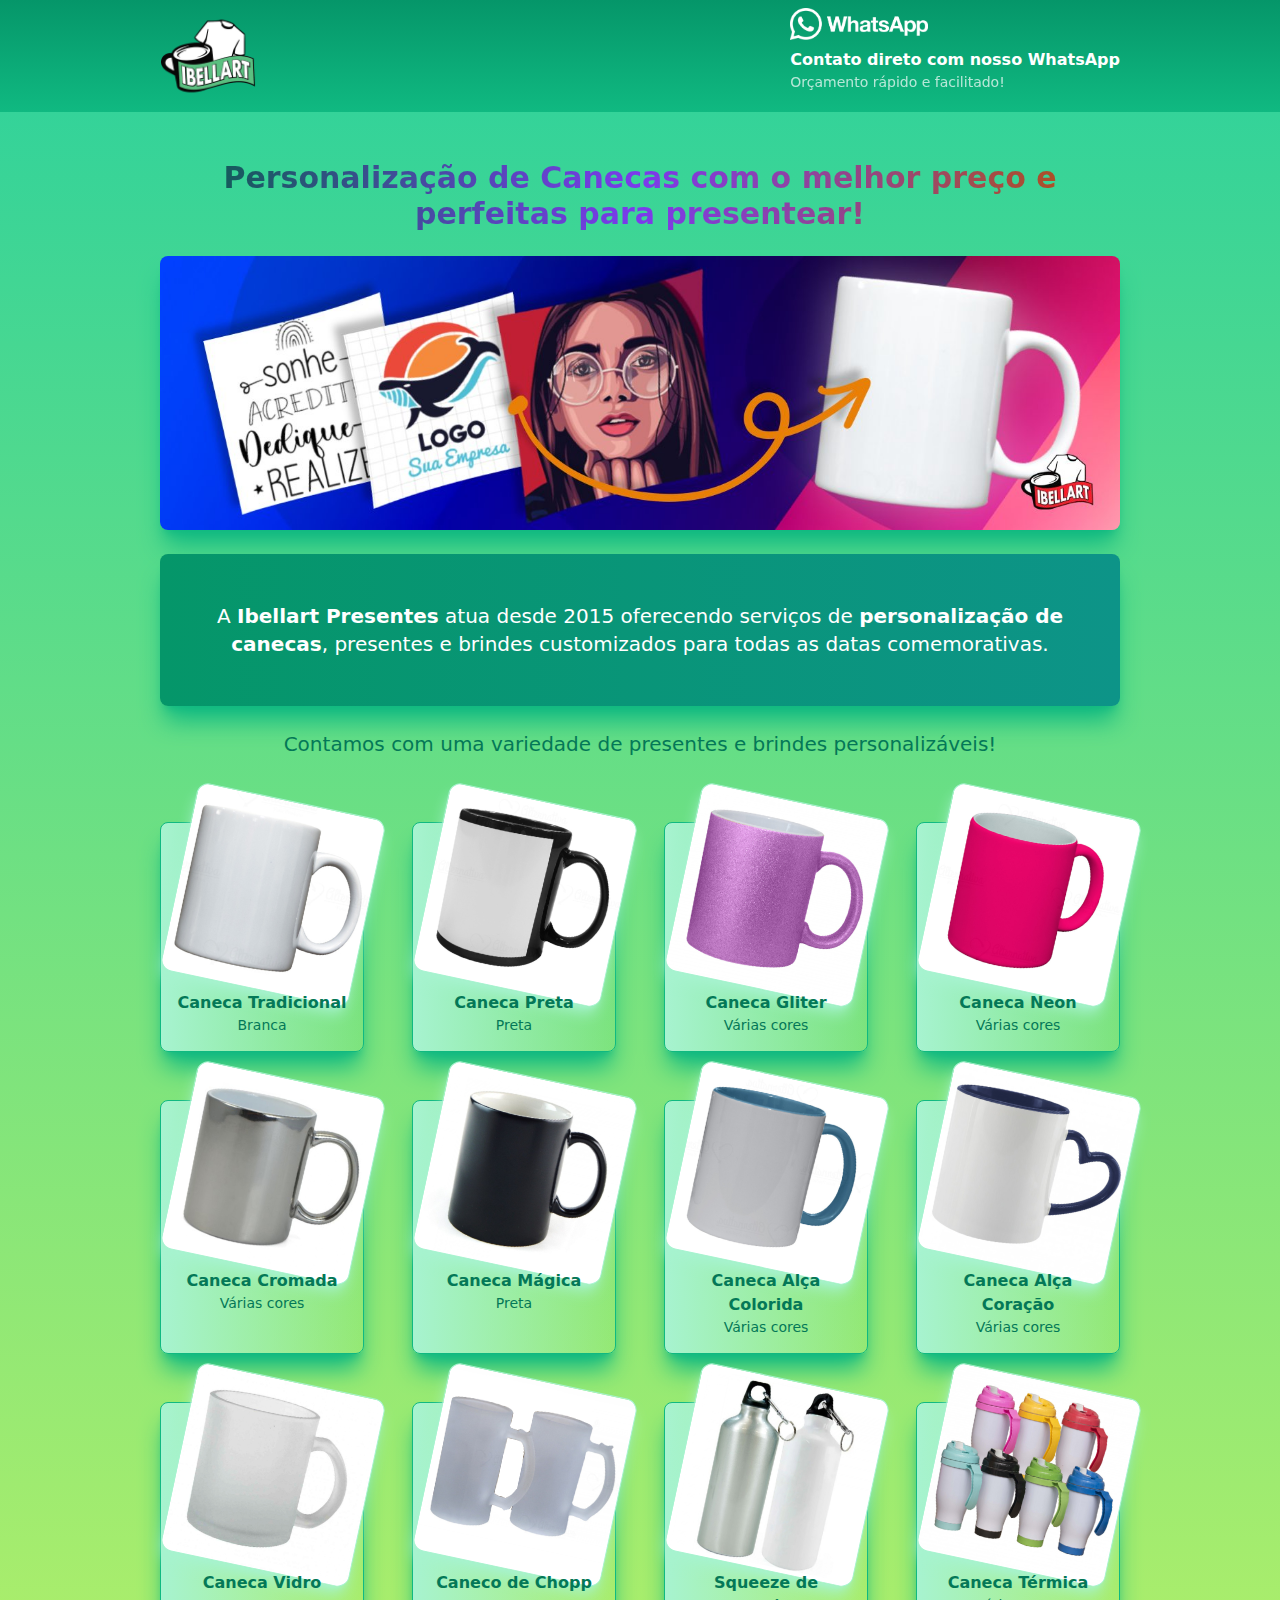
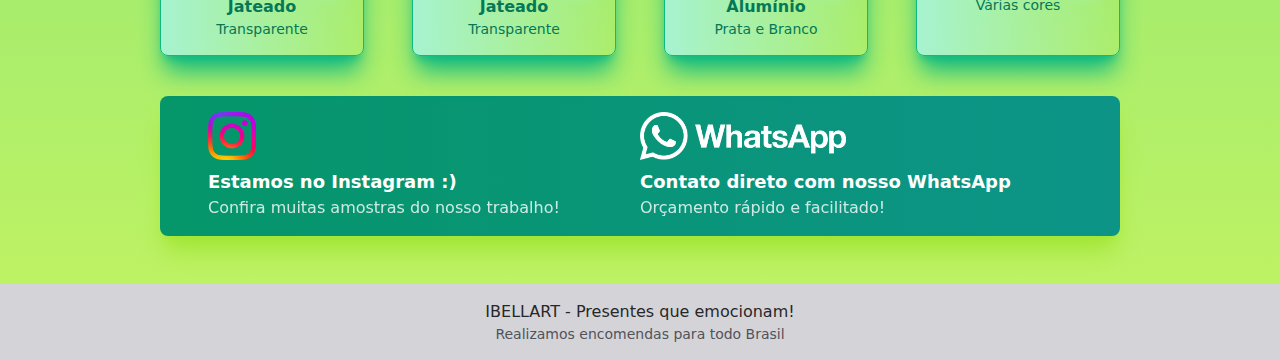
<file: index.html>
<!DOCTYPE html>
<html lang="pt-BR">
<head>
    <!-- Google tag (gtag.js) -->
    <script async src="https://www.googletagmanager.com/gtag/js?id=G-JS3H4WHKHY"></script>
    <script>
        window.dataLayer = window.dataLayer || [];
        function gtag(){dataLayer.push(arguments);}
        gtag('js', new Date());

        gtag('config', 'G-JS3H4WHKHY');
    </script>
    <!-- END Google tag -->
    <meta charset="UTF-8">
    <meta http-equiv="X-UA-Compatible" content="IE=edge">
    <meta name="viewport" content="width=device-width, initial-scale=1.0">
    <meta name="description" content="Personalização de Canecas com o melhor preço e perfeitas para presentear! Contamos com uma variedade de presentes e brindes personalizáveis!">
    <meta name="keywords" content="Joinville, caneca personalizada, caneca com foto, caneca com frase, caneca com logo da empresa, caneca customizada, caneca de presente">
    <link rel="canonical" href="https://canecas.joinville.br">
    <title>Canecas Personalizadas em Joinville</title>
    <link href="./output.css" rel="stylesheet">
</head>
<body>
    <nav class="container mx-auto px-2 md:px-10 lg:px-20 xl:px-40 py-2 bg-gradient-to-t from-emerald-500 to-emerald-600">
        <div class="flex justify-between">
            <div class="">
                <img
                    src="./images/logo-ibellart.png"
                    class="w-24 h-24"
                    alt="Ibellart Presentes"
                    title="Ibellart Presentes"
                >
            </div>
            <div class="hidden md:block">
                <a
                    href="https://wa.me/5547999318235?text=Olá!+Acessei+o+site+Ibellart+Presentes+e+gostaria+de+mais+informações+sobre+personalização+de+produtos."
                    class="text-white"
                >
                    <div class="mb-2">
                        <img
                            class="h-8"
                            src="./images/logo-whatsapp-inline-white.png"
                            alt="WhatsApp Ibellart">
                    </div>
                    <div class="font-bold">
                        Contato direto com nosso WhatsApp
                    </div>
                    <div class="text-sm opacity-70">
                        Orçamento rápido e facilitado!
                    </div>
                </a>
            </div>
        </div>
    </nav>
    
    <div class="container mx-auto px-2 md:px-10 lg:px-20 xl:px-40 py-6 xl:py-12 text-emerald-700 bg-gradient-to-b from-emerald-400 to-lime-300">

        <section>
            <h1 class="block font-bold text-xl lg:text-3xl text-center bg-clip-text text-transparent bg-gradient-to-r from-emerald-800 via-violet-600 to-amber-700">
                Personalização de Canecas com o melhor preço e perfeitas para presentear!
            </h1>
        </section>

        <div class="mt-4 md:mt-6">
            <img
                class="w-full rounded-lg shadow-xl shadow-emerald-500"
                src="./images/canecas-personalizadas-joinville.jpg"
                alt="Canecas Personalizadas Joinville"
            >
        </div>

        <section class="mt-4 md:mt-6 p-4 lg:p-8 xl:p-12 text-center rounded-lg bg-gradient-to-r from-emerald-600 to-teal-600 shadow-xl shadow-emerald-500">
            <h2 class="text-lg lg:text-xl text-white">
                A <strong>Ibellart Presentes</strong> atua desde 2015 oferecendo serviços de
                <strong>personalização de canecas</strong>, presentes e brindes customizados
                para todas as datas comemorativas.
            </h2>
        </section>

        <section class="mt-4 md:mt-6">
            <h3 class="block font-light text-lg lg:text-xl text-center">
                Contamos com uma variedade de presentes e brindes personalizáveis!
            </h3>
        </section>

        <!--
            ['name' => 'Caneca Tradicional', 'cores' => 'Branca', 'image' => asset('./images/caneca-ceramica-branca.jpg')],
            ['name' => 'Caneca Preta', 'cores' => 'Preta', 'image' => asset('./images/caneca-ceramica-preta.jpg')],
            ['name' => 'Caneca Gliter', 'cores' => 'Várias cores', 'image' => asset('./images/caneca-ceramica-glitter.jpg')],
            ['name' => 'Caneca Neon', 'cores' => 'Várias cores', 'image' => asset('./images/caneca-ceramica-neon.jpg')],
            ['name' => 'Caneca Cromada', 'cores' => 'Várias cores', 'image' => asset('./images/caneca-ceramica-cromada.jpg')],
            ['name' => 'Caneca Mágica', 'cores' => 'Preta', 'image' => asset('./images/caneca-ceramica-magica-preta.jpg')],
            ['name' => 'Caneca Alça Colorida', 'cores' => 'Várias cores', 'image' => asset('./images/caneca-ceramica-alca-colorida.jpg')],
            ['name' => 'Caneca Alça Coração', 'cores' => 'Várias cores', 'image' => asset('./images/caneca-ceramica-alca-coracao.jpg')],
            ['name' => 'Caneca Vidro Jateado', 'cores' => 'Transparente', 'image' => asset('./images/caneca-vidro-jateado.jpg')],
            ['name' => 'Caneco de Chopp Jateado', 'cores' => 'Transparente', 'image' => asset('./images/caneco-de-chopp-vidro-jateado.jpg')],
            ['name' => 'Squeeze de Alumínio', 'cores' => 'Prata e Branco', 'image' => asset('./images/squeeze-aluminio-mosquetao.jpg')],
            ['name' => 'Caneca Térmica', 'cores' => 'Várias cores', 'image' => asset('./images/caneca-termica.jpg')],
        -->
        
        <section class="mt-16 grid grid-flow-row-dense md:grid-cols-3 lg:grid-cols-4 gap-8 md:gap-10 xl:gap-12 text-center">
            <!-- CARD -->
            <article class="p-2 lg:p-4 flex flex-col rounded-lg border border-emerald-500 bg-gradient-to-r from-emerald-200 shadow-xl shadow-emerald-500">
                <div
                    class="order-1 mx-auto -mt-8 lg:-mt-10 inline-block w-32 h-32 md:w-40 md:h-40 xl:w-48 xl:h-48 rotate-12 rounded-xl border border-emerald-200 bg-origin-border bg-no-repeat bg-center bg-cover shadow-lg shadow-emerald-200"
                    style="background-image: url('./images/caneca-ceramica-branca.jpg')"
                    alt="Caneca Tradicional Branca"
                ><!-- No Content --></div>
                <h4 class="order-2 z-10 font-semibold">Caneca Tradicional</h4>
                <p class="order-3 text-sm font-light">Branca</p>
            </article>
            <!-- CARD -->
            <article class="p-2 lg:p-4 flex flex-col rounded-lg border border-emerald-500 bg-gradient-to-r from-emerald-200 shadow-xl shadow-emerald-500">
                <div
                    class="order-1 mx-auto -mt-8 lg:-mt-10 inline-block w-32 h-32 md:w-40 md:h-40 xl:w-48 xl:h-48 rotate-12 rounded-xl border border-emerald-200 bg-origin-border bg-no-repeat bg-center bg-cover shadow-lg shadow-emerald-200"
                    style="background-image: url('./images/caneca-ceramica-preta.jpg')"
                    alt="Caneca Preta"
                ><!-- No Content --></div>
                <h4 class="order-2 z-10 font-semibold">Caneca Preta</h4>
                <p class="order-3 text-sm font-light">Preta</p>
            </article>
            <!-- CARD -->
            <article class="p-2 lg:p-4 flex flex-col rounded-lg border border-emerald-500 bg-gradient-to-r from-emerald-200 shadow-xl shadow-emerald-500">
                <div
                    class="order-1 mx-auto -mt-8 lg:-mt-10 inline-block w-32 h-32 md:w-40 md:h-40 xl:w-48 xl:h-48 rotate-12 rounded-xl border border-emerald-200 bg-origin-border bg-no-repeat bg-center bg-cover shadow-lg shadow-emerald-200"
                    style="background-image: url('./images/caneca-ceramica-glitter.jpg')"
                    alt="Caneca Gliter Várias cores"
                ><!-- No Content --></div>
                <h4 class="order-2 z-10 font-semibold">Caneca Gliter</h4>
                <p class="order-3 text-sm font-light">Várias cores</p>
            </article>
            <!-- CARD -->
            <article class="p-2 lg:p-4 flex flex-col rounded-lg border border-emerald-500 bg-gradient-to-r from-emerald-200 shadow-xl shadow-emerald-500">
                <div
                    class="order-1 mx-auto -mt-8 lg:-mt-10 inline-block w-32 h-32 md:w-40 md:h-40 xl:w-48 xl:h-48 rotate-12 rounded-xl border border-emerald-200 bg-origin-border bg-no-repeat bg-center bg-cover shadow-lg shadow-emerald-200"
                    style="background-image: url('./images/caneca-ceramica-neon.jpg')"
                    alt="Caneca Neon Várias cores"
                ><!-- No Content --></div>
                <h4 class="order-2 z-10 font-semibold">Caneca Neon</h4>
                <p class="order-3 text-sm font-light">Várias cores</p>
            </article>
            <!-- CARD -->
            <article class="p-2 lg:p-4 flex flex-col rounded-lg border border-emerald-500 bg-gradient-to-r from-emerald-200 shadow-xl shadow-emerald-500">
                <div
                    class="order-1 mx-auto -mt-8 lg:-mt-10 inline-block w-32 h-32 md:w-40 md:h-40 xl:w-48 xl:h-48 rotate-12 rounded-xl border border-emerald-200 bg-origin-border bg-no-repeat bg-center bg-cover shadow-lg shadow-emerald-200"
                    style="background-image: url('./images/caneca-ceramica-cromada.jpg')"
                    alt="Caneca Cromada Várias cores"
                ><!-- No Content --></div>
                <h4 class="order-2 z-10 font-semibold">Caneca Cromada</h4>
                <p class="order-3 text-sm font-light">Várias cores</p>
            </article>
            <!-- CARD -->
            <article class="p-2 lg:p-4 flex flex-col rounded-lg border border-emerald-500 bg-gradient-to-r from-emerald-200 shadow-xl shadow-emerald-500">
                <div
                    class="order-1 mx-auto -mt-8 lg:-mt-10 inline-block w-32 h-32 md:w-40 md:h-40 xl:w-48 xl:h-48 rotate-12 rounded-xl border border-emerald-200 bg-origin-border bg-no-repeat bg-center bg-cover shadow-lg shadow-emerald-200"
                    style="background-image: url('./images/caneca-ceramica-magica-preta.jpg')"
                    alt="Caneca Mágica Preta"
                ><!-- No Content --></div>
                <h4 class="order-2 z-10 font-semibold">Caneca Mágica</h4>
                <p class="order-3 text-sm font-light">Preta</p>
            </article>
            <!-- CARD -->
            <article class="p-2 lg:p-4 flex flex-col rounded-lg border border-emerald-500 bg-gradient-to-r from-emerald-200 shadow-xl shadow-emerald-500">
                <div
                    class="order-1 mx-auto -mt-8 lg:-mt-10 inline-block w-32 h-32 md:w-40 md:h-40 xl:w-48 xl:h-48 rotate-12 rounded-xl border border-emerald-200 bg-origin-border bg-no-repeat bg-center bg-cover shadow-lg shadow-emerald-200"
                    style="background-image: url('./images/caneca-ceramica-alca-colorida.jpg')"
                    alt="Caneca Alça Colorida Várias cores"
                ><!-- No Content --></div>
                <h4 class="order-2 z-10 font-semibold">Caneca Alça Colorida</h4>
                <p class="order-3 text-sm font-light">Várias cores</p>
            </article>
            <!-- CARD -->
            <article class="p-2 lg:p-4 flex flex-col rounded-lg border border-emerald-500 bg-gradient-to-r from-emerald-200 shadow-xl shadow-emerald-500">
                <div
                    class="order-1 mx-auto -mt-8 lg:-mt-10 inline-block w-32 h-32 md:w-40 md:h-40 xl:w-48 xl:h-48 rotate-12 rounded-xl border border-emerald-200 bg-origin-border bg-no-repeat bg-center bg-cover shadow-lg shadow-emerald-200"
                    style="background-image: url('./images/caneca-ceramica-alca-coracao.jpg')"
                    alt="Caneca Alça Coração Várias cores"
                ><!-- No Content --></div>
                <h4 class="order-2 z-10 font-semibold">Caneca Alça Coração</h4>
                <p class="order-3 text-sm font-light">Várias cores</p>
            </article>
            <!-- CARD -->
            <article class="p-2 lg:p-4 flex flex-col rounded-lg border border-emerald-500 bg-gradient-to-r from-emerald-200 shadow-xl shadow-emerald-500">
                <div
                    class="order-1 mx-auto -mt-8 lg:-mt-10 inline-block w-32 h-32 md:w-40 md:h-40 xl:w-48 xl:h-48 rotate-12 rounded-xl border border-emerald-200 bg-origin-border bg-no-repeat bg-center bg-cover shadow-lg shadow-emerald-200"
                    style="background-image: url('./images/caneca-vidro-jateado.jpg')"
                    alt="Caneca Vidro Jateado Transparente"
                ><!-- No Content --></div>
                <h4 class="order-2 z-10 font-semibold">Caneca Vidro Jateado</h4>
                <p class="order-3 text-sm font-light">Transparente</p>
            </article>
            <!-- CARD -->
            <article class="p-2 lg:p-4 flex flex-col rounded-lg border border-emerald-500 bg-gradient-to-r from-emerald-200 shadow-xl shadow-emerald-500">
                <div
                    class="order-1 mx-auto -mt-8 lg:-mt-10 inline-block w-32 h-32 md:w-40 md:h-40 xl:w-48 xl:h-48 rotate-12 rounded-xl border border-emerald-200 bg-origin-border bg-no-repeat bg-center bg-cover shadow-lg shadow-emerald-200"
                    style="background-image: url('./images/caneco-de-chopp-vidro-jateado.jpg')"
                    alt="Caneco de Chopp Jateado Transparente"
                ><!-- No Content --></div>
                <h4 class="order-2 z-10 font-semibold">Caneco de Chopp Jateado</h4>
                <p class="order-3 text-sm font-light">Transparente</p>
            </article>
            <!-- CARD -->
            <article class="p-2 lg:p-4 flex flex-col rounded-lg border border-emerald-500 bg-gradient-to-r from-emerald-200 shadow-xl shadow-emerald-500">
                <div
                    class="order-1 mx-auto -mt-8 lg:-mt-10 inline-block w-32 h-32 md:w-40 md:h-40 xl:w-48 xl:h-48 rotate-12 rounded-xl border border-emerald-200 bg-origin-border bg-no-repeat bg-center bg-cover shadow-lg shadow-emerald-200"
                    style="background-image: url('./images/squeeze-aluminio-mosquetao.jpg')"
                    alt="Squeeze de Alumínio Prata e Branco"
                ><!-- No Content --></div>
                <h4 class="order-2 z-10 font-semibold">Squeeze de Alumínio</h4>
                <p class="order-3 text-sm font-light">Prata e Branco</p>
            </article>
            <!-- CARD -->
            <article class="p-2 lg:p-4 flex flex-col rounded-lg border border-emerald-500 bg-gradient-to-r from-emerald-200 shadow-xl shadow-emerald-500">
                <div
                    class="order-1 mx-auto -mt-8 lg:-mt-10 inline-block w-32 h-32 md:w-40 md:h-40 xl:w-48 xl:h-48 rotate-12 rounded-xl border border-emerald-200 bg-origin-border bg-no-repeat bg-center bg-cover shadow-lg shadow-emerald-200"
                    style="background-image: url('./images/caneca-termica.jpg')"
                    alt="Caneca Térmica Várias cores"
                ><!-- No Content --></div>
                <h4 class="order-2 z-10 font-semibold">Caneca Térmica</h4>
                <p class="order-3 text-sm font-light">Várias cores</p>
            </article>
        </section>

        <section class="mt-6 md:mt-10 px-4 lg:px-8 xl:px-12 flex flex-col lg:flex-row rounded-lg text-white bg-gradient-to-r from-emerald-600 to-teal-600 shadow-xl shadow-lime-400">
            <a
                href="https://www.instagram.com/ibellart_presentes"
                class="basis-1/2 my-4"
            >
                <div class="mb-2">
                    <img
                        class="h-12"
                        src="./images/logo-instagram.png"
                        alt="Instagram Ibellart">
                </div>
                <div class="font-bold lg:text-lg">
                    Estamos no Instagram :)
                </div>
                <div class="text-sm lg:text-base opacity-80">
                    Confira muitas amostras do nosso trabalho!
                </div>
            </a>
            <a
                href="https://wa.me/5547999318235?text=Olá!+Acessei+o+site+Ibellart+Presentes+e+gostaria+de+mais+informações+sobre+personalização+de+produtos."
                class="basis-1/2 my-4"
            >
                <div class="mb-2">
                    <img
                        class="h-12"
                        src="./images/logo-whatsapp-inline-white.png"
                        alt="WhatsApp Ibellart">
                </div>
                <div class="font-bold lg:text-lg">
                    Contato direto com nosso WhatsApp
                </div>
                <div class="text-sm lg:text-base opacity-80">
                    Orçamento rápido e facilitado!
                </div>
            </a>
        </section>

    </div>
    
    <footer class="container mx-auto px-2 md:px-10 py-4 text-center lg:px-20 xl:px-40 bg-zinc-300">
        <p class="text-zinc-800">
            IBELLART - Presentes que emocionam!
        </p>
        <p class="text-sm text-zinc-600">
            Realizamos encomendas para todo Brasil
        </p>
    </footer>    
</body>
</html>
</file>
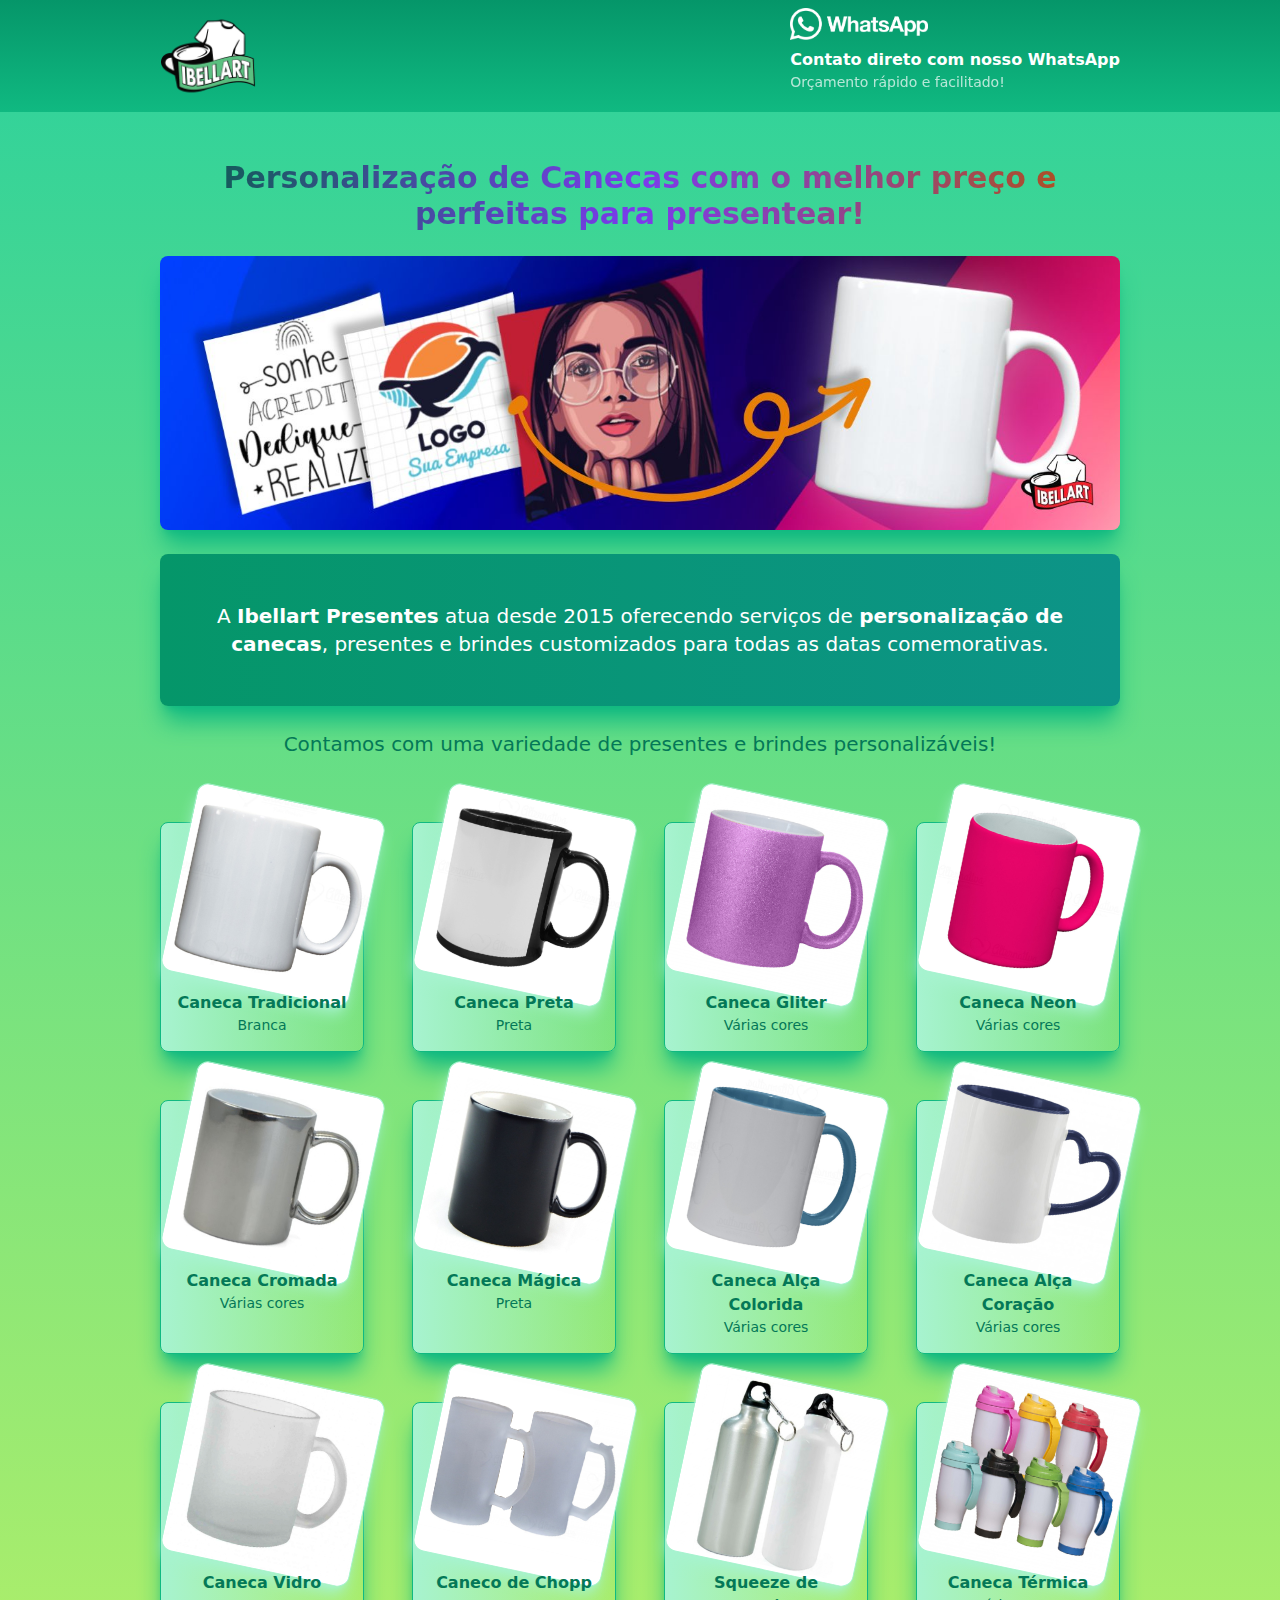
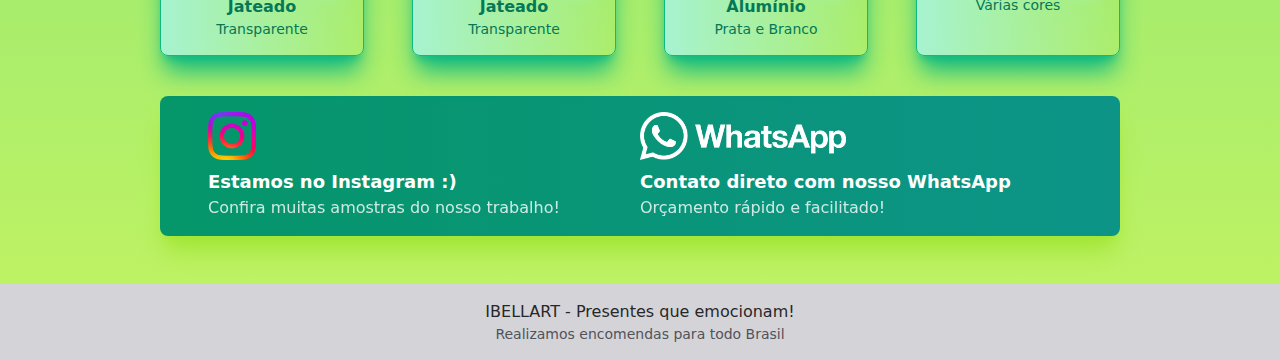
<file: public/index.html>
<!DOCTYPE html>
<html lang="pt-BR">
<head>
    <meta charset="UTF-8">
    <meta http-equiv="X-UA-Compatible" content="IE=edge">
    <meta name="viewport" content="width=device-width, initial-scale=1.0">
    <meta name="description" content="Personalização de Canecas com o melhor preço e perfeitas para presentear! Contamos com uma variedade de presentes e brindes personalizáveis!">
    <meta name="keywords" content="Joinville, caneca personalizada, caneca com foto, caneca com frase, caneca com logo da empresa, caneca customizada, caneca de presente">
    <link rel="canonical" href="https://canecas.joinville.br">
    <title>Canecas Personalizadas em Joinville</title>
    <link href="./output.css" rel="stylesheet">
</head>
<body>
    <nav class="container mx-auto px-2 md:px-10 lg:px-20 xl:px-40 py-2 bg-gradient-to-t from-emerald-500 to-emerald-600">
        <div class="flex justify-between">
            <div class="">
                <img
                    src="./images/logo-ibellart.png"
                    class="w-24 h-24"
                    alt="Ibellart Presentes"
                    title="Ibellart Presentes"
                >
            </div>
            <div class="hidden md:block">
                <a
                    href="https://wa.me/5547999318235?text=Olá!+Acessei+o+site+Ibellart+Presentes+e+gostaria+de+mais+informações+sobre+personalização+de+produtos."
                    class="text-white"
                >
                    <div class="mb-2">
                        <img
                            class="h-8"
                            src="./images/logo-whatsapp-inline-white.png"
                            alt="WhatsApp Ibellart">
                    </div>
                    <div class="font-bold">
                        Contato direto com nosso WhatsApp
                    </div>
                    <div class="text-sm opacity-70">
                        Orçamento rápido e facilitado!
                    </div>
                </a>
            </div>
        </div>
    </nav>
    
    <div class="container mx-auto px-2 md:px-10 lg:px-20 xl:px-40 py-6 xl:py-12 text-emerald-700 bg-gradient-to-b from-emerald-400 to-lime-300">

        <section>
            <h1 class="block font-bold text-xl lg:text-3xl text-center bg-clip-text text-transparent bg-gradient-to-r from-emerald-800 via-violet-600 to-amber-700">
                Personalização de Canecas com o melhor preço e perfeitas para presentear!
            </h1>
        </section>

        <div class="mt-4 md:mt-6">
            <img
                class="w-full rounded-lg shadow-xl shadow-emerald-500"
                src="./images/canecas-personalizadas-joinville.jpg"
                alt="Canecas Personalizadas Joinville"
            >
        </div>

        <section class="mt-4 md:mt-6 p-4 lg:p-8 xl:p-12 text-center rounded-lg bg-gradient-to-r from-emerald-600 to-teal-600 shadow-xl shadow-emerald-500">
            <h2 class="text-lg lg:text-xl text-white">
                A <strong>Ibellart Presentes</strong> atua desde 2015 oferecendo serviços de
                <strong>personalização de canecas</strong>, presentes e brindes customizados
                para todas as datas comemorativas.
            </h2>
        </section>

        <section class="mt-4 md:mt-6">
            <h3 class="block font-light text-lg lg:text-xl text-center">
                Contamos com uma variedade de presentes e brindes personalizáveis!
            </h3>
        </section>

        <!--
            ['name' => 'Caneca Tradicional', 'cores' => 'Branca', 'image' => asset('./images/caneca-ceramica-branca.jpg')],
            ['name' => 'Caneca Preta', 'cores' => 'Preta', 'image' => asset('./images/caneca-ceramica-preta.jpg')],
            ['name' => 'Caneca Gliter', 'cores' => 'Várias cores', 'image' => asset('./images/caneca-ceramica-glitter.jpg')],
            ['name' => 'Caneca Neon', 'cores' => 'Várias cores', 'image' => asset('./images/caneca-ceramica-neon.jpg')],
            ['name' => 'Caneca Cromada', 'cores' => 'Várias cores', 'image' => asset('./images/caneca-ceramica-cromada.jpg')],
            ['name' => 'Caneca Mágica', 'cores' => 'Preta', 'image' => asset('./images/caneca-ceramica-magica-preta.jpg')],
            ['name' => 'Caneca Alça Colorida', 'cores' => 'Várias cores', 'image' => asset('./images/caneca-ceramica-alca-colorida.jpg')],
            ['name' => 'Caneca Alça Coração', 'cores' => 'Várias cores', 'image' => asset('./images/caneca-ceramica-alca-coracao.jpg')],
            ['name' => 'Caneca Vidro Jateado', 'cores' => 'Transparente', 'image' => asset('./images/caneca-vidro-jateado.jpg')],
            ['name' => 'Caneco de Chopp Jateado', 'cores' => 'Transparente', 'image' => asset('./images/caneco-de-chopp-vidro-jateado.jpg')],
            ['name' => 'Squeeze de Alumínio', 'cores' => 'Prata e Branco', 'image' => asset('./images/squeeze-aluminio-mosquetao.jpg')],
            ['name' => 'Caneca Térmica', 'cores' => 'Várias cores', 'image' => asset('./images/caneca-termica.jpg')],
        -->
        
        <section class="mt-16 grid grid-flow-row-dense md:grid-cols-3 lg:grid-cols-4 gap-8 md:gap-10 xl:gap-12 text-center">
            <!-- CARD -->
            <article class="p-2 lg:p-4 flex flex-col rounded-lg border border-emerald-500 bg-gradient-to-r from-emerald-200 shadow-xl shadow-emerald-500">
                <div
                    class="order-1 mx-auto -mt-8 lg:-mt-10 inline-block w-32 h-32 md:w-40 md:h-40 xl:w-48 xl:h-48 rotate-12 rounded-xl border border-emerald-200 bg-origin-border bg-no-repeat bg-center bg-cover shadow-lg shadow-emerald-200"
                    style="background-image: url('./images/caneca-ceramica-branca.jpg')"
                    alt="Caneca Tradicional Branca"
                ><!-- No Content --></div>
                <h4 class="order-2 z-10 font-semibold">Caneca Tradicional</h4>
                <p class="order-3 text-sm font-light">Branca</p>
            </article>
            <!-- CARD -->
            <article class="p-2 lg:p-4 flex flex-col rounded-lg border border-emerald-500 bg-gradient-to-r from-emerald-200 shadow-xl shadow-emerald-500">
                <div
                    class="order-1 mx-auto -mt-8 lg:-mt-10 inline-block w-32 h-32 md:w-40 md:h-40 xl:w-48 xl:h-48 rotate-12 rounded-xl border border-emerald-200 bg-origin-border bg-no-repeat bg-center bg-cover shadow-lg shadow-emerald-200"
                    style="background-image: url('./images/caneca-ceramica-preta.jpg')"
                    alt="Caneca Preta"
                ><!-- No Content --></div>
                <h4 class="order-2 z-10 font-semibold">Caneca Preta</h4>
                <p class="order-3 text-sm font-light">Preta</p>
            </article>
            <!-- CARD -->
            <article class="p-2 lg:p-4 flex flex-col rounded-lg border border-emerald-500 bg-gradient-to-r from-emerald-200 shadow-xl shadow-emerald-500">
                <div
                    class="order-1 mx-auto -mt-8 lg:-mt-10 inline-block w-32 h-32 md:w-40 md:h-40 xl:w-48 xl:h-48 rotate-12 rounded-xl border border-emerald-200 bg-origin-border bg-no-repeat bg-center bg-cover shadow-lg shadow-emerald-200"
                    style="background-image: url('./images/caneca-ceramica-glitter.jpg')"
                    alt="Caneca Gliter Várias cores"
                ><!-- No Content --></div>
                <h4 class="order-2 z-10 font-semibold">Caneca Gliter</h4>
                <p class="order-3 text-sm font-light">Várias cores</p>
            </article>
            <!-- CARD -->
            <article class="p-2 lg:p-4 flex flex-col rounded-lg border border-emerald-500 bg-gradient-to-r from-emerald-200 shadow-xl shadow-emerald-500">
                <div
                    class="order-1 mx-auto -mt-8 lg:-mt-10 inline-block w-32 h-32 md:w-40 md:h-40 xl:w-48 xl:h-48 rotate-12 rounded-xl border border-emerald-200 bg-origin-border bg-no-repeat bg-center bg-cover shadow-lg shadow-emerald-200"
                    style="background-image: url('./images/caneca-ceramica-neon.jpg')"
                    alt="Caneca Neon Várias cores"
                ><!-- No Content --></div>
                <h4 class="order-2 z-10 font-semibold">Caneca Neon</h4>
                <p class="order-3 text-sm font-light">Várias cores</p>
            </article>
            <!-- CARD -->
            <article class="p-2 lg:p-4 flex flex-col rounded-lg border border-emerald-500 bg-gradient-to-r from-emerald-200 shadow-xl shadow-emerald-500">
                <div
                    class="order-1 mx-auto -mt-8 lg:-mt-10 inline-block w-32 h-32 md:w-40 md:h-40 xl:w-48 xl:h-48 rotate-12 rounded-xl border border-emerald-200 bg-origin-border bg-no-repeat bg-center bg-cover shadow-lg shadow-emerald-200"
                    style="background-image: url('./images/caneca-ceramica-cromada.jpg')"
                    alt="Caneca Cromada Várias cores"
                ><!-- No Content --></div>
                <h4 class="order-2 z-10 font-semibold">Caneca Cromada</h4>
                <p class="order-3 text-sm font-light">Várias cores</p>
            </article>
            <!-- CARD -->
            <article class="p-2 lg:p-4 flex flex-col rounded-lg border border-emerald-500 bg-gradient-to-r from-emerald-200 shadow-xl shadow-emerald-500">
                <div
                    class="order-1 mx-auto -mt-8 lg:-mt-10 inline-block w-32 h-32 md:w-40 md:h-40 xl:w-48 xl:h-48 rotate-12 rounded-xl border border-emerald-200 bg-origin-border bg-no-repeat bg-center bg-cover shadow-lg shadow-emerald-200"
                    style="background-image: url('./images/caneca-ceramica-magica-preta.jpg')"
                    alt="Caneca Mágica Preta"
                ><!-- No Content --></div>
                <h4 class="order-2 z-10 font-semibold">Caneca Mágica</h4>
                <p class="order-3 text-sm font-light">Preta</p>
            </article>
            <!-- CARD -->
            <article class="p-2 lg:p-4 flex flex-col rounded-lg border border-emerald-500 bg-gradient-to-r from-emerald-200 shadow-xl shadow-emerald-500">
                <div
                    class="order-1 mx-auto -mt-8 lg:-mt-10 inline-block w-32 h-32 md:w-40 md:h-40 xl:w-48 xl:h-48 rotate-12 rounded-xl border border-emerald-200 bg-origin-border bg-no-repeat bg-center bg-cover shadow-lg shadow-emerald-200"
                    style="background-image: url('./images/caneca-ceramica-alca-colorida.jpg')"
                    alt="Caneca Alça Colorida Várias cores"
                ><!-- No Content --></div>
                <h4 class="order-2 z-10 font-semibold">Caneca Alça Colorida</h4>
                <p class="order-3 text-sm font-light">Várias cores</p>
            </article>
            <!-- CARD -->
            <article class="p-2 lg:p-4 flex flex-col rounded-lg border border-emerald-500 bg-gradient-to-r from-emerald-200 shadow-xl shadow-emerald-500">
                <div
                    class="order-1 mx-auto -mt-8 lg:-mt-10 inline-block w-32 h-32 md:w-40 md:h-40 xl:w-48 xl:h-48 rotate-12 rounded-xl border border-emerald-200 bg-origin-border bg-no-repeat bg-center bg-cover shadow-lg shadow-emerald-200"
                    style="background-image: url('./images/caneca-ceramica-alca-coracao.jpg')"
                    alt="Caneca Alça Coração Várias cores"
                ><!-- No Content --></div>
                <h4 class="order-2 z-10 font-semibold">Caneca Alça Coração</h4>
                <p class="order-3 text-sm font-light">Várias cores</p>
            </article>
            <!-- CARD -->
            <article class="p-2 lg:p-4 flex flex-col rounded-lg border border-emerald-500 bg-gradient-to-r from-emerald-200 shadow-xl shadow-emerald-500">
                <div
                    class="order-1 mx-auto -mt-8 lg:-mt-10 inline-block w-32 h-32 md:w-40 md:h-40 xl:w-48 xl:h-48 rotate-12 rounded-xl border border-emerald-200 bg-origin-border bg-no-repeat bg-center bg-cover shadow-lg shadow-emerald-200"
                    style="background-image: url('./images/caneca-vidro-jateado.jpg')"
                    alt="Caneca Vidro Jateado Transparente"
                ><!-- No Content --></div>
                <h4 class="order-2 z-10 font-semibold">Caneca Vidro Jateado</h4>
                <p class="order-3 text-sm font-light">Transparente</p>
            </article>
            <!-- CARD -->
            <article class="p-2 lg:p-4 flex flex-col rounded-lg border border-emerald-500 bg-gradient-to-r from-emerald-200 shadow-xl shadow-emerald-500">
                <div
                    class="order-1 mx-auto -mt-8 lg:-mt-10 inline-block w-32 h-32 md:w-40 md:h-40 xl:w-48 xl:h-48 rotate-12 rounded-xl border border-emerald-200 bg-origin-border bg-no-repeat bg-center bg-cover shadow-lg shadow-emerald-200"
                    style="background-image: url('./images/caneco-de-chopp-vidro-jateado.jpg')"
                    alt="Caneco de Chopp Jateado Transparente"
                ><!-- No Content --></div>
                <h4 class="order-2 z-10 font-semibold">Caneco de Chopp Jateado</h4>
                <p class="order-3 text-sm font-light">Transparente</p>
            </article>
            <!-- CARD -->
            <article class="p-2 lg:p-4 flex flex-col rounded-lg border border-emerald-500 bg-gradient-to-r from-emerald-200 shadow-xl shadow-emerald-500">
                <div
                    class="order-1 mx-auto -mt-8 lg:-mt-10 inline-block w-32 h-32 md:w-40 md:h-40 xl:w-48 xl:h-48 rotate-12 rounded-xl border border-emerald-200 bg-origin-border bg-no-repeat bg-center bg-cover shadow-lg shadow-emerald-200"
                    style="background-image: url('./images/squeeze-aluminio-mosquetao.jpg')"
                    alt="Squeeze de Alumínio Prata e Branco"
                ><!-- No Content --></div>
                <h4 class="order-2 z-10 font-semibold">Squeeze de Alumínio</h4>
                <p class="order-3 text-sm font-light">Prata e Branco</p>
            </article>
            <!-- CARD -->
            <article class="p-2 lg:p-4 flex flex-col rounded-lg border border-emerald-500 bg-gradient-to-r from-emerald-200 shadow-xl shadow-emerald-500">
                <div
                    class="order-1 mx-auto -mt-8 lg:-mt-10 inline-block w-32 h-32 md:w-40 md:h-40 xl:w-48 xl:h-48 rotate-12 rounded-xl border border-emerald-200 bg-origin-border bg-no-repeat bg-center bg-cover shadow-lg shadow-emerald-200"
                    style="background-image: url('./images/caneca-termica.jpg')"
                    alt="Caneca Térmica Várias cores"
                ><!-- No Content --></div>
                <h4 class="order-2 z-10 font-semibold">Caneca Térmica</h4>
                <p class="order-3 text-sm font-light">Várias cores</p>
            </article>
        </section>

        <section class="mt-6 md:mt-10 px-4 lg:px-8 xl:px-12 flex flex-col lg:flex-row rounded-lg text-white bg-gradient-to-r from-emerald-600 to-teal-600 shadow-xl shadow-lime-400">
            <a
                href="https://www.instagram.com/ibellart_presentes"
                class="basis-1/2 my-4"
            >
                <div class="mb-2">
                    <img
                        class="h-12"
                        src="./images/logo-instagram.png"
                        alt="Instagram Ibellart">
                </div>
                <div class="font-bold lg:text-lg">
                    Estamos no Instagram :)
                </div>
                <div class="text-sm lg:text-base opacity-80">
                    Confira muitas amostras do nosso trabalho!
                </div>
            </a>
            <a
                href="https://wa.me/5547999318235?text=Olá!+Acessei+o+site+Ibellart+Presentes+e+gostaria+de+mais+informações+sobre+personalização+de+produtos."
                class="basis-1/2 my-4"
            >
                <div class="mb-2">
                    <img
                        class="h-12"
                        src="./images/logo-whatsapp-inline-white.png"
                        alt="WhatsApp Ibellart">
                </div>
                <div class="font-bold lg:text-lg">
                    Contato direto com nosso WhatsApp
                </div>
                <div class="text-sm lg:text-base opacity-80">
                    Orçamento rápido e facilitado!
                </div>
            </a>
        </section>

    </div>
    
    <footer class="container mx-auto px-2 md:px-10 py-4 text-center lg:px-20 xl:px-40 bg-zinc-300">
        <p class="text-zinc-800">
            IBELLART - Presentes que emocionam!
        </p>
        <p class="text-sm text-zinc-600">
            Realizamos encomendas para todo Brasil
        </p>
    </footer>    
</body>
</html>
</file>
<file: output.css>
/*! tailwindcss v3.1.8 | MIT License | https://tailwindcss.com*/*,:after,:before{box-sizing:border-box;border:0 solid #e5e7eb}:after,:before{--tw-content:""}html{line-height:1.5;-webkit-text-size-adjust:100%;-moz-tab-size:4;-o-tab-size:4;tab-size:4;font-family:ui-sans-serif,system-ui,-apple-system,BlinkMacSystemFont,Segoe UI,Roboto,Helvetica Neue,Arial,Noto Sans,sans-serif,Apple Color Emoji,Segoe UI Emoji,Segoe UI Symbol,Noto Color Emoji}body{margin:0;line-height:inherit}hr{height:0;color:inherit;border-top-width:1px}abbr:where([title]){-webkit-text-decoration:underline dotted;text-decoration:underline dotted}h1,h2,h3,h4,h5,h6{font-size:inherit;font-weight:inherit}a{color:inherit;text-decoration:inherit}b,strong{font-weight:bolder}code,kbd,pre,samp{font-family:ui-monospace,SFMono-Regular,Menlo,Monaco,Consolas,Liberation Mono,Courier New,monospace;font-size:1em}small{font-size:80%}sub,sup{font-size:75%;line-height:0;position:relative;vertical-align:initial}sub{bottom:-.25em}sup{top:-.5em}table{text-indent:0;border-color:inherit;border-collapse:collapse}button,input,optgroup,select,textarea{font-family:inherit;font-size:100%;font-weight:inherit;line-height:inherit;color:inherit;margin:0;padding:0}button,select{text-transform:none}[type=button],[type=reset],[type=submit],button{-webkit-appearance:button;background-color:initial;background-image:none}:-moz-focusring{outline:auto}:-moz-ui-invalid{box-shadow:none}progress{vertical-align:initial}::-webkit-inner-spin-button,::-webkit-outer-spin-button{height:auto}[type=search]{-webkit-appearance:textfield;outline-offset:-2px}::-webkit-search-decoration{-webkit-appearance:none}::-webkit-file-upload-button{-webkit-appearance:button;font:inherit}summary{display:list-item}blockquote,dd,dl,figure,h1,h2,h3,h4,h5,h6,hr,p,pre{margin:0}fieldset{margin:0}fieldset,legend{padding:0}menu,ol,ul{list-style:none;margin:0;padding:0}textarea{resize:vertical}input::-moz-placeholder,textarea::-moz-placeholder{opacity:1;color:#9ca3af}input::placeholder,textarea::placeholder{opacity:1;color:#9ca3af}[role=button],button{cursor:pointer}:disabled{cursor:default}audio,canvas,embed,iframe,img,object,svg,video{display:block;vertical-align:middle}img,video{max-width:100%;height:auto}*,:after,:before{--tw-border-spacing-x:0;--tw-border-spacing-y:0;--tw-translate-x:0;--tw-translate-y:0;--tw-rotate:0;--tw-skew-x:0;--tw-skew-y:0;--tw-scale-x:1;--tw-scale-y:1;--tw-pan-x: ;--tw-pan-y: ;--tw-pinch-zoom: ;--tw-scroll-snap-strictness:proximity;--tw-ordinal: ;--tw-slashed-zero: ;--tw-numeric-figure: ;--tw-numeric-spacing: ;--tw-numeric-fraction: ;--tw-ring-inset: ;--tw-ring-offset-width:0px;--tw-ring-offset-color:#fff;--tw-ring-color:rgba(59,130,246,.5);--tw-ring-offset-shadow:0 0 #0000;--tw-ring-shadow:0 0 #0000;--tw-shadow:0 0 #0000;--tw-shadow-colored:0 0 #0000;--tw-blur: ;--tw-brightness: ;--tw-contrast: ;--tw-grayscale: ;--tw-hue-rotate: ;--tw-invert: ;--tw-saturate: ;--tw-sepia: ;--tw-drop-shadow: ;--tw-backdrop-blur: ;--tw-backdrop-brightness: ;--tw-backdrop-contrast: ;--tw-backdrop-grayscale: ;--tw-backdrop-hue-rotate: ;--tw-backdrop-invert: ;--tw-backdrop-opacity: ;--tw-backdrop-saturate: ;--tw-backdrop-sepia: }::-webkit-backdrop{--tw-border-spacing-x:0;--tw-border-spacing-y:0;--tw-translate-x:0;--tw-translate-y:0;--tw-rotate:0;--tw-skew-x:0;--tw-skew-y:0;--tw-scale-x:1;--tw-scale-y:1;--tw-pan-x: ;--tw-pan-y: ;--tw-pinch-zoom: ;--tw-scroll-snap-strictness:proximity;--tw-ordinal: ;--tw-slashed-zero: ;--tw-numeric-figure: ;--tw-numeric-spacing: ;--tw-numeric-fraction: ;--tw-ring-inset: ;--tw-ring-offset-width:0px;--tw-ring-offset-color:#fff;--tw-ring-color:rgba(59,130,246,.5);--tw-ring-offset-shadow:0 0 #0000;--tw-ring-shadow:0 0 #0000;--tw-shadow:0 0 #0000;--tw-shadow-colored:0 0 #0000;--tw-blur: ;--tw-brightness: ;--tw-contrast: ;--tw-grayscale: ;--tw-hue-rotate: ;--tw-invert: ;--tw-saturate: ;--tw-sepia: ;--tw-drop-shadow: ;--tw-backdrop-blur: ;--tw-backdrop-brightness: ;--tw-backdrop-contrast: ;--tw-backdrop-grayscale: ;--tw-backdrop-hue-rotate: ;--tw-backdrop-invert: ;--tw-backdrop-opacity: ;--tw-backdrop-saturate: ;--tw-backdrop-sepia: }::backdrop{--tw-border-spacing-x:0;--tw-border-spacing-y:0;--tw-translate-x:0;--tw-translate-y:0;--tw-rotate:0;--tw-skew-x:0;--tw-skew-y:0;--tw-scale-x:1;--tw-scale-y:1;--tw-pan-x: ;--tw-pan-y: ;--tw-pinch-zoom: ;--tw-scroll-snap-strictness:proximity;--tw-ordinal: ;--tw-slashed-zero: ;--tw-numeric-figure: ;--tw-numeric-spacing: ;--tw-numeric-fraction: ;--tw-ring-inset: ;--tw-ring-offset-width:0px;--tw-ring-offset-color:#fff;--tw-ring-color:rgba(59,130,246,.5);--tw-ring-offset-shadow:0 0 #0000;--tw-ring-shadow:0 0 #0000;--tw-shadow:0 0 #0000;--tw-shadow-colored:0 0 #0000;--tw-blur: ;--tw-brightness: ;--tw-contrast: ;--tw-grayscale: ;--tw-hue-rotate: ;--tw-invert: ;--tw-saturate: ;--tw-sepia: ;--tw-drop-shadow: ;--tw-backdrop-blur: ;--tw-backdrop-brightness: ;--tw-backdrop-contrast: ;--tw-backdrop-grayscale: ;--tw-backdrop-hue-rotate: ;--tw-backdrop-invert: ;--tw-backdrop-opacity: ;--tw-backdrop-saturate: ;--tw-backdrop-sepia: }.container{width:100%}@media (min-width:640px){.container{max-width:640px}}@media (min-width:768px){.container{max-width:768px}}@media (min-width:1024px){.container{max-width:1024px}}@media (min-width:1280px){.container{max-width:1280px}}@media (min-width:1536px){.container{max-width:1536px}}.z-10{z-index:10}.order-1{order:1}.order-2{order:2}.order-3{order:3}.mx-auto{margin-left:auto;margin-right:auto}.my-4{margin-top:1rem;margin-bottom:1rem}.mb-2{margin-bottom:.5rem}.mt-4{margin-top:1rem}.mt-16{margin-top:4rem}.-mt-8{margin-top:-2rem}.mt-6{margin-top:1.5rem}.block{display:block}.inline-block{display:inline-block}.flex{display:flex}.grid{display:grid}.hidden{display:none}.h-24{height:6rem}.h-8{height:2rem}.h-32{height:8rem}.h-12{height:3rem}.w-24{width:6rem}.w-full{width:100%}.w-32{width:8rem}.basis-1\/2{flex-basis:50%}.rotate-12{--tw-rotate:12deg;transform:translate(var(--tw-translate-x),var(--tw-translate-y)) rotate(var(--tw-rotate)) skewX(var(--tw-skew-x)) skewY(var(--tw-skew-y)) scaleX(var(--tw-scale-x)) scaleY(var(--tw-scale-y))}.grid-flow-row-dense{grid-auto-flow:row dense}.flex-col{flex-direction:column}.justify-between{justify-content:space-between}.gap-8{gap:2rem}.rounded-lg{border-radius:.5rem}.rounded-xl{border-radius:.75rem}.border{border-width:1px}.border-emerald-500{--tw-border-opacity:1;border-color:rgb(16 185 129/var(--tw-border-opacity))}.border-emerald-200{--tw-border-opacity:1;border-color:rgb(167 243 208/var(--tw-border-opacity))}.bg-zinc-300{--tw-bg-opacity:1;background-color:rgb(212 212 216/var(--tw-bg-opacity))}.bg-gradient-to-t{background-image:linear-gradient(to top,var(--tw-gradient-stops))}.bg-gradient-to-b{background-image:linear-gradient(to bottom,var(--tw-gradient-stops))}.bg-gradient-to-r{background-image:linear-gradient(to right,var(--tw-gradient-stops))}.from-emerald-500{--tw-gradient-from:#10b981;--tw-gradient-to:rgba(16,185,129,0);--tw-gradient-stops:var(--tw-gradient-from),var(--tw-gradient-to)}.from-emerald-400{--tw-gradient-from:#34d399;--tw-gradient-to:rgba(52,211,153,0);--tw-gradient-stops:var(--tw-gradient-from),var(--tw-gradient-to)}.from-emerald-800{--tw-gradient-from:#065f46;--tw-gradient-to:rgba(6,95,70,0);--tw-gradient-stops:var(--tw-gradient-from),var(--tw-gradient-to)}.from-emerald-600{--tw-gradient-from:#059669;--tw-gradient-to:rgba(5,150,105,0);--tw-gradient-stops:var(--tw-gradient-from),var(--tw-gradient-to)}.from-emerald-200{--tw-gradient-from:#a7f3d0;--tw-gradient-to:rgba(167,243,208,0);--tw-gradient-stops:var(--tw-gradient-from),var(--tw-gradient-to)}.via-violet-600{--tw-gradient-to:rgba(124,58,237,0);--tw-gradient-stops:var(--tw-gradient-from),#7c3aed,var(--tw-gradient-to)}.to-emerald-600{--tw-gradient-to:#059669}.to-lime-300{--tw-gradient-to:#bef264}.to-amber-700{--tw-gradient-to:#b45309}.to-teal-600{--tw-gradient-to:#0d9488}.bg-cover{background-size:cover}.bg-clip-text{-webkit-background-clip:text;background-clip:text}.bg-center{background-position:50%}.bg-no-repeat{background-repeat:no-repeat}.bg-origin-border{background-origin:border-box}.p-4{padding:1rem}.p-2{padding:.5rem}.px-2{padding-left:.5rem;padding-right:.5rem}.py-2{padding-top:.5rem;padding-bottom:.5rem}.py-6{padding-top:1.5rem;padding-bottom:1.5rem}.px-4{padding-left:1rem;padding-right:1rem}.py-4{padding-top:1rem;padding-bottom:1rem}.text-center{text-align:center}.text-sm{font-size:.875rem;line-height:1.25rem}.text-xl{font-size:1.25rem}.text-lg,.text-xl{line-height:1.75rem}.text-lg{font-size:1.125rem}.font-bold{font-weight:700}.font-light{font-weight:300}.font-semibold{font-weight:600}.text-white{--tw-text-opacity:1;color:rgb(255 255 255/var(--tw-text-opacity))}.text-emerald-700{--tw-text-opacity:1;color:rgb(4 120 87/var(--tw-text-opacity))}.text-transparent{color:transparent}.text-zinc-800{--tw-text-opacity:1;color:rgb(39 39 42/var(--tw-text-opacity))}.text-zinc-600{--tw-text-opacity:1;color:rgb(82 82 91/var(--tw-text-opacity))}.opacity-70{opacity:.7}.opacity-80{opacity:.8}.shadow-xl{--tw-shadow:0 20px 25px -5px rgba(0,0,0,.1),0 8px 10px -6px rgba(0,0,0,.1);--tw-shadow-colored:0 20px 25px -5px var(--tw-shadow-color),0 8px 10px -6px var(--tw-shadow-color)}.shadow-lg,.shadow-xl{box-shadow:var(--tw-ring-offset-shadow,0 0 #0000),var(--tw-ring-shadow,0 0 #0000),var(--tw-shadow)}.shadow-lg{--tw-shadow:0 10px 15px -3px rgba(0,0,0,.1),0 4px 6px -4px rgba(0,0,0,.1);--tw-shadow-colored:0 10px 15px -3px var(--tw-shadow-color),0 4px 6px -4px var(--tw-shadow-color)}.shadow-emerald-500{--tw-shadow-color:#10b981;--tw-shadow:var(--tw-shadow-colored)}.shadow-emerald-200{--tw-shadow-color:#a7f3d0;--tw-shadow:var(--tw-shadow-colored)}.shadow-lime-400{--tw-shadow-color:#a3e635;--tw-shadow:var(--tw-shadow-colored)}@media (min-width:768px){.md\:mt-6{margin-top:1.5rem}.md\:mt-10{margin-top:2.5rem}.md\:block{display:block}.md\:h-40{height:10rem}.md\:w-40{width:10rem}.md\:grid-cols-3{grid-template-columns:repeat(3,minmax(0,1fr))}.md\:gap-10{gap:2.5rem}.md\:px-10{padding-left:2.5rem;padding-right:2.5rem}}@media (min-width:1024px){.lg\:-mt-10{margin-top:-2.5rem}.lg\:grid-cols-4{grid-template-columns:repeat(4,minmax(0,1fr))}.lg\:flex-row{flex-direction:row}.lg\:p-8{padding:2rem}.lg\:p-4{padding:1rem}.lg\:px-20{padding-left:5rem;padding-right:5rem}.lg\:px-8{padding-left:2rem;padding-right:2rem}.lg\:text-3xl{font-size:1.875rem;line-height:2.25rem}.lg\:text-xl{font-size:1.25rem;line-height:1.75rem}.lg\:text-lg{font-size:1.125rem;line-height:1.75rem}.lg\:text-base{font-size:1rem;line-height:1.5rem}}@media (min-width:1280px){.xl\:h-48{height:12rem}.xl\:w-48{width:12rem}.xl\:gap-12{gap:3rem}.xl\:p-12{padding:3rem}.xl\:px-40{padding-left:10rem;padding-right:10rem}.xl\:py-12{padding-top:3rem;padding-bottom:3rem}.xl\:px-12{padding-left:3rem;padding-right:3rem}}
</file>
<file: public/output.css>
/*! tailwindcss v3.1.8 | MIT License | https://tailwindcss.com*/*,:after,:before{box-sizing:border-box;border:0 solid #e5e7eb}:after,:before{--tw-content:""}html{line-height:1.5;-webkit-text-size-adjust:100%;-moz-tab-size:4;-o-tab-size:4;tab-size:4;font-family:ui-sans-serif,system-ui,-apple-system,BlinkMacSystemFont,Segoe UI,Roboto,Helvetica Neue,Arial,Noto Sans,sans-serif,Apple Color Emoji,Segoe UI Emoji,Segoe UI Symbol,Noto Color Emoji}body{margin:0;line-height:inherit}hr{height:0;color:inherit;border-top-width:1px}abbr:where([title]){-webkit-text-decoration:underline dotted;text-decoration:underline dotted}h1,h2,h3,h4,h5,h6{font-size:inherit;font-weight:inherit}a{color:inherit;text-decoration:inherit}b,strong{font-weight:bolder}code,kbd,pre,samp{font-family:ui-monospace,SFMono-Regular,Menlo,Monaco,Consolas,Liberation Mono,Courier New,monospace;font-size:1em}small{font-size:80%}sub,sup{font-size:75%;line-height:0;position:relative;vertical-align:initial}sub{bottom:-.25em}sup{top:-.5em}table{text-indent:0;border-color:inherit;border-collapse:collapse}button,input,optgroup,select,textarea{font-family:inherit;font-size:100%;font-weight:inherit;line-height:inherit;color:inherit;margin:0;padding:0}button,select{text-transform:none}[type=button],[type=reset],[type=submit],button{-webkit-appearance:button;background-color:initial;background-image:none}:-moz-focusring{outline:auto}:-moz-ui-invalid{box-shadow:none}progress{vertical-align:initial}::-webkit-inner-spin-button,::-webkit-outer-spin-button{height:auto}[type=search]{-webkit-appearance:textfield;outline-offset:-2px}::-webkit-search-decoration{-webkit-appearance:none}::-webkit-file-upload-button{-webkit-appearance:button;font:inherit}summary{display:list-item}blockquote,dd,dl,figure,h1,h2,h3,h4,h5,h6,hr,p,pre{margin:0}fieldset{margin:0}fieldset,legend{padding:0}menu,ol,ul{list-style:none;margin:0;padding:0}textarea{resize:vertical}input::-moz-placeholder,textarea::-moz-placeholder{opacity:1;color:#9ca3af}input::placeholder,textarea::placeholder{opacity:1;color:#9ca3af}[role=button],button{cursor:pointer}:disabled{cursor:default}audio,canvas,embed,iframe,img,object,svg,video{display:block;vertical-align:middle}img,video{max-width:100%;height:auto}*,:after,:before{--tw-border-spacing-x:0;--tw-border-spacing-y:0;--tw-translate-x:0;--tw-translate-y:0;--tw-rotate:0;--tw-skew-x:0;--tw-skew-y:0;--tw-scale-x:1;--tw-scale-y:1;--tw-pan-x: ;--tw-pan-y: ;--tw-pinch-zoom: ;--tw-scroll-snap-strictness:proximity;--tw-ordinal: ;--tw-slashed-zero: ;--tw-numeric-figure: ;--tw-numeric-spacing: ;--tw-numeric-fraction: ;--tw-ring-inset: ;--tw-ring-offset-width:0px;--tw-ring-offset-color:#fff;--tw-ring-color:rgba(59,130,246,.5);--tw-ring-offset-shadow:0 0 #0000;--tw-ring-shadow:0 0 #0000;--tw-shadow:0 0 #0000;--tw-shadow-colored:0 0 #0000;--tw-blur: ;--tw-brightness: ;--tw-contrast: ;--tw-grayscale: ;--tw-hue-rotate: ;--tw-invert: ;--tw-saturate: ;--tw-sepia: ;--tw-drop-shadow: ;--tw-backdrop-blur: ;--tw-backdrop-brightness: ;--tw-backdrop-contrast: ;--tw-backdrop-grayscale: ;--tw-backdrop-hue-rotate: ;--tw-backdrop-invert: ;--tw-backdrop-opacity: ;--tw-backdrop-saturate: ;--tw-backdrop-sepia: }::-webkit-backdrop{--tw-border-spacing-x:0;--tw-border-spacing-y:0;--tw-translate-x:0;--tw-translate-y:0;--tw-rotate:0;--tw-skew-x:0;--tw-skew-y:0;--tw-scale-x:1;--tw-scale-y:1;--tw-pan-x: ;--tw-pan-y: ;--tw-pinch-zoom: ;--tw-scroll-snap-strictness:proximity;--tw-ordinal: ;--tw-slashed-zero: ;--tw-numeric-figure: ;--tw-numeric-spacing: ;--tw-numeric-fraction: ;--tw-ring-inset: ;--tw-ring-offset-width:0px;--tw-ring-offset-color:#fff;--tw-ring-color:rgba(59,130,246,.5);--tw-ring-offset-shadow:0 0 #0000;--tw-ring-shadow:0 0 #0000;--tw-shadow:0 0 #0000;--tw-shadow-colored:0 0 #0000;--tw-blur: ;--tw-brightness: ;--tw-contrast: ;--tw-grayscale: ;--tw-hue-rotate: ;--tw-invert: ;--tw-saturate: ;--tw-sepia: ;--tw-drop-shadow: ;--tw-backdrop-blur: ;--tw-backdrop-brightness: ;--tw-backdrop-contrast: ;--tw-backdrop-grayscale: ;--tw-backdrop-hue-rotate: ;--tw-backdrop-invert: ;--tw-backdrop-opacity: ;--tw-backdrop-saturate: ;--tw-backdrop-sepia: }::backdrop{--tw-border-spacing-x:0;--tw-border-spacing-y:0;--tw-translate-x:0;--tw-translate-y:0;--tw-rotate:0;--tw-skew-x:0;--tw-skew-y:0;--tw-scale-x:1;--tw-scale-y:1;--tw-pan-x: ;--tw-pan-y: ;--tw-pinch-zoom: ;--tw-scroll-snap-strictness:proximity;--tw-ordinal: ;--tw-slashed-zero: ;--tw-numeric-figure: ;--tw-numeric-spacing: ;--tw-numeric-fraction: ;--tw-ring-inset: ;--tw-ring-offset-width:0px;--tw-ring-offset-color:#fff;--tw-ring-color:rgba(59,130,246,.5);--tw-ring-offset-shadow:0 0 #0000;--tw-ring-shadow:0 0 #0000;--tw-shadow:0 0 #0000;--tw-shadow-colored:0 0 #0000;--tw-blur: ;--tw-brightness: ;--tw-contrast: ;--tw-grayscale: ;--tw-hue-rotate: ;--tw-invert: ;--tw-saturate: ;--tw-sepia: ;--tw-drop-shadow: ;--tw-backdrop-blur: ;--tw-backdrop-brightness: ;--tw-backdrop-contrast: ;--tw-backdrop-grayscale: ;--tw-backdrop-hue-rotate: ;--tw-backdrop-invert: ;--tw-backdrop-opacity: ;--tw-backdrop-saturate: ;--tw-backdrop-sepia: }.container{width:100%}@media (min-width:640px){.container{max-width:640px}}@media (min-width:768px){.container{max-width:768px}}@media (min-width:1024px){.container{max-width:1024px}}@media (min-width:1280px){.container{max-width:1280px}}@media (min-width:1536px){.container{max-width:1536px}}.z-10{z-index:10}.order-1{order:1}.order-2{order:2}.order-3{order:3}.mx-auto{margin-left:auto;margin-right:auto}.my-4{margin-top:1rem;margin-bottom:1rem}.mb-2{margin-bottom:.5rem}.mt-4{margin-top:1rem}.mt-16{margin-top:4rem}.-mt-8{margin-top:-2rem}.mt-6{margin-top:1.5rem}.block{display:block}.inline-block{display:inline-block}.flex{display:flex}.grid{display:grid}.hidden{display:none}.h-24{height:6rem}.h-8{height:2rem}.h-32{height:8rem}.h-12{height:3rem}.w-24{width:6rem}.w-full{width:100%}.w-32{width:8rem}.basis-1\/2{flex-basis:50%}.rotate-12{--tw-rotate:12deg;transform:translate(var(--tw-translate-x),var(--tw-translate-y)) rotate(var(--tw-rotate)) skewX(var(--tw-skew-x)) skewY(var(--tw-skew-y)) scaleX(var(--tw-scale-x)) scaleY(var(--tw-scale-y))}.grid-flow-row-dense{grid-auto-flow:row dense}.flex-col{flex-direction:column}.justify-between{justify-content:space-between}.gap-8{gap:2rem}.rounded-lg{border-radius:.5rem}.rounded-xl{border-radius:.75rem}.border{border-width:1px}.border-emerald-500{--tw-border-opacity:1;border-color:rgb(16 185 129/var(--tw-border-opacity))}.border-emerald-200{--tw-border-opacity:1;border-color:rgb(167 243 208/var(--tw-border-opacity))}.bg-zinc-300{--tw-bg-opacity:1;background-color:rgb(212 212 216/var(--tw-bg-opacity))}.bg-gradient-to-t{background-image:linear-gradient(to top,var(--tw-gradient-stops))}.bg-gradient-to-b{background-image:linear-gradient(to bottom,var(--tw-gradient-stops))}.bg-gradient-to-r{background-image:linear-gradient(to right,var(--tw-gradient-stops))}.from-emerald-500{--tw-gradient-from:#10b981;--tw-gradient-to:rgba(16,185,129,0);--tw-gradient-stops:var(--tw-gradient-from),var(--tw-gradient-to)}.from-emerald-400{--tw-gradient-from:#34d399;--tw-gradient-to:rgba(52,211,153,0);--tw-gradient-stops:var(--tw-gradient-from),var(--tw-gradient-to)}.from-emerald-800{--tw-gradient-from:#065f46;--tw-gradient-to:rgba(6,95,70,0);--tw-gradient-stops:var(--tw-gradient-from),var(--tw-gradient-to)}.from-emerald-600{--tw-gradient-from:#059669;--tw-gradient-to:rgba(5,150,105,0);--tw-gradient-stops:var(--tw-gradient-from),var(--tw-gradient-to)}.from-emerald-200{--tw-gradient-from:#a7f3d0;--tw-gradient-to:rgba(167,243,208,0);--tw-gradient-stops:var(--tw-gradient-from),var(--tw-gradient-to)}.via-violet-600{--tw-gradient-to:rgba(124,58,237,0);--tw-gradient-stops:var(--tw-gradient-from),#7c3aed,var(--tw-gradient-to)}.to-emerald-600{--tw-gradient-to:#059669}.to-lime-300{--tw-gradient-to:#bef264}.to-amber-700{--tw-gradient-to:#b45309}.to-teal-600{--tw-gradient-to:#0d9488}.bg-cover{background-size:cover}.bg-clip-text{-webkit-background-clip:text;background-clip:text}.bg-center{background-position:50%}.bg-no-repeat{background-repeat:no-repeat}.bg-origin-border{background-origin:border-box}.p-4{padding:1rem}.p-2{padding:.5rem}.px-2{padding-left:.5rem;padding-right:.5rem}.py-2{padding-top:.5rem;padding-bottom:.5rem}.py-6{padding-top:1.5rem;padding-bottom:1.5rem}.px-4{padding-left:1rem;padding-right:1rem}.py-4{padding-top:1rem;padding-bottom:1rem}.text-center{text-align:center}.text-sm{font-size:.875rem;line-height:1.25rem}.text-xl{font-size:1.25rem}.text-lg,.text-xl{line-height:1.75rem}.text-lg{font-size:1.125rem}.font-bold{font-weight:700}.font-light{font-weight:300}.font-semibold{font-weight:600}.text-white{--tw-text-opacity:1;color:rgb(255 255 255/var(--tw-text-opacity))}.text-emerald-700{--tw-text-opacity:1;color:rgb(4 120 87/var(--tw-text-opacity))}.text-transparent{color:transparent}.text-zinc-800{--tw-text-opacity:1;color:rgb(39 39 42/var(--tw-text-opacity))}.text-zinc-600{--tw-text-opacity:1;color:rgb(82 82 91/var(--tw-text-opacity))}.opacity-70{opacity:.7}.opacity-80{opacity:.8}.shadow-xl{--tw-shadow:0 20px 25px -5px rgba(0,0,0,.1),0 8px 10px -6px rgba(0,0,0,.1);--tw-shadow-colored:0 20px 25px -5px var(--tw-shadow-color),0 8px 10px -6px var(--tw-shadow-color)}.shadow-lg,.shadow-xl{box-shadow:var(--tw-ring-offset-shadow,0 0 #0000),var(--tw-ring-shadow,0 0 #0000),var(--tw-shadow)}.shadow-lg{--tw-shadow:0 10px 15px -3px rgba(0,0,0,.1),0 4px 6px -4px rgba(0,0,0,.1);--tw-shadow-colored:0 10px 15px -3px var(--tw-shadow-color),0 4px 6px -4px var(--tw-shadow-color)}.shadow-emerald-500{--tw-shadow-color:#10b981;--tw-shadow:var(--tw-shadow-colored)}.shadow-emerald-200{--tw-shadow-color:#a7f3d0;--tw-shadow:var(--tw-shadow-colored)}.shadow-lime-400{--tw-shadow-color:#a3e635;--tw-shadow:var(--tw-shadow-colored)}@media (min-width:768px){.md\:mt-6{margin-top:1.5rem}.md\:mt-10{margin-top:2.5rem}.md\:block{display:block}.md\:h-40{height:10rem}.md\:w-40{width:10rem}.md\:grid-cols-3{grid-template-columns:repeat(3,minmax(0,1fr))}.md\:gap-10{gap:2.5rem}.md\:px-10{padding-left:2.5rem;padding-right:2.5rem}}@media (min-width:1024px){.lg\:-mt-10{margin-top:-2.5rem}.lg\:grid-cols-4{grid-template-columns:repeat(4,minmax(0,1fr))}.lg\:flex-row{flex-direction:row}.lg\:p-8{padding:2rem}.lg\:p-4{padding:1rem}.lg\:px-20{padding-left:5rem;padding-right:5rem}.lg\:px-8{padding-left:2rem;padding-right:2rem}.lg\:text-3xl{font-size:1.875rem;line-height:2.25rem}.lg\:text-xl{font-size:1.25rem;line-height:1.75rem}.lg\:text-lg{font-size:1.125rem;line-height:1.75rem}.lg\:text-base{font-size:1rem;line-height:1.5rem}}@media (min-width:1280px){.xl\:h-48{height:12rem}.xl\:w-48{width:12rem}.xl\:gap-12{gap:3rem}.xl\:p-12{padding:3rem}.xl\:px-40{padding-left:10rem;padding-right:10rem}.xl\:py-12{padding-top:3rem;padding-bottom:3rem}.xl\:px-12{padding-left:3rem;padding-right:3rem}}
</file>
